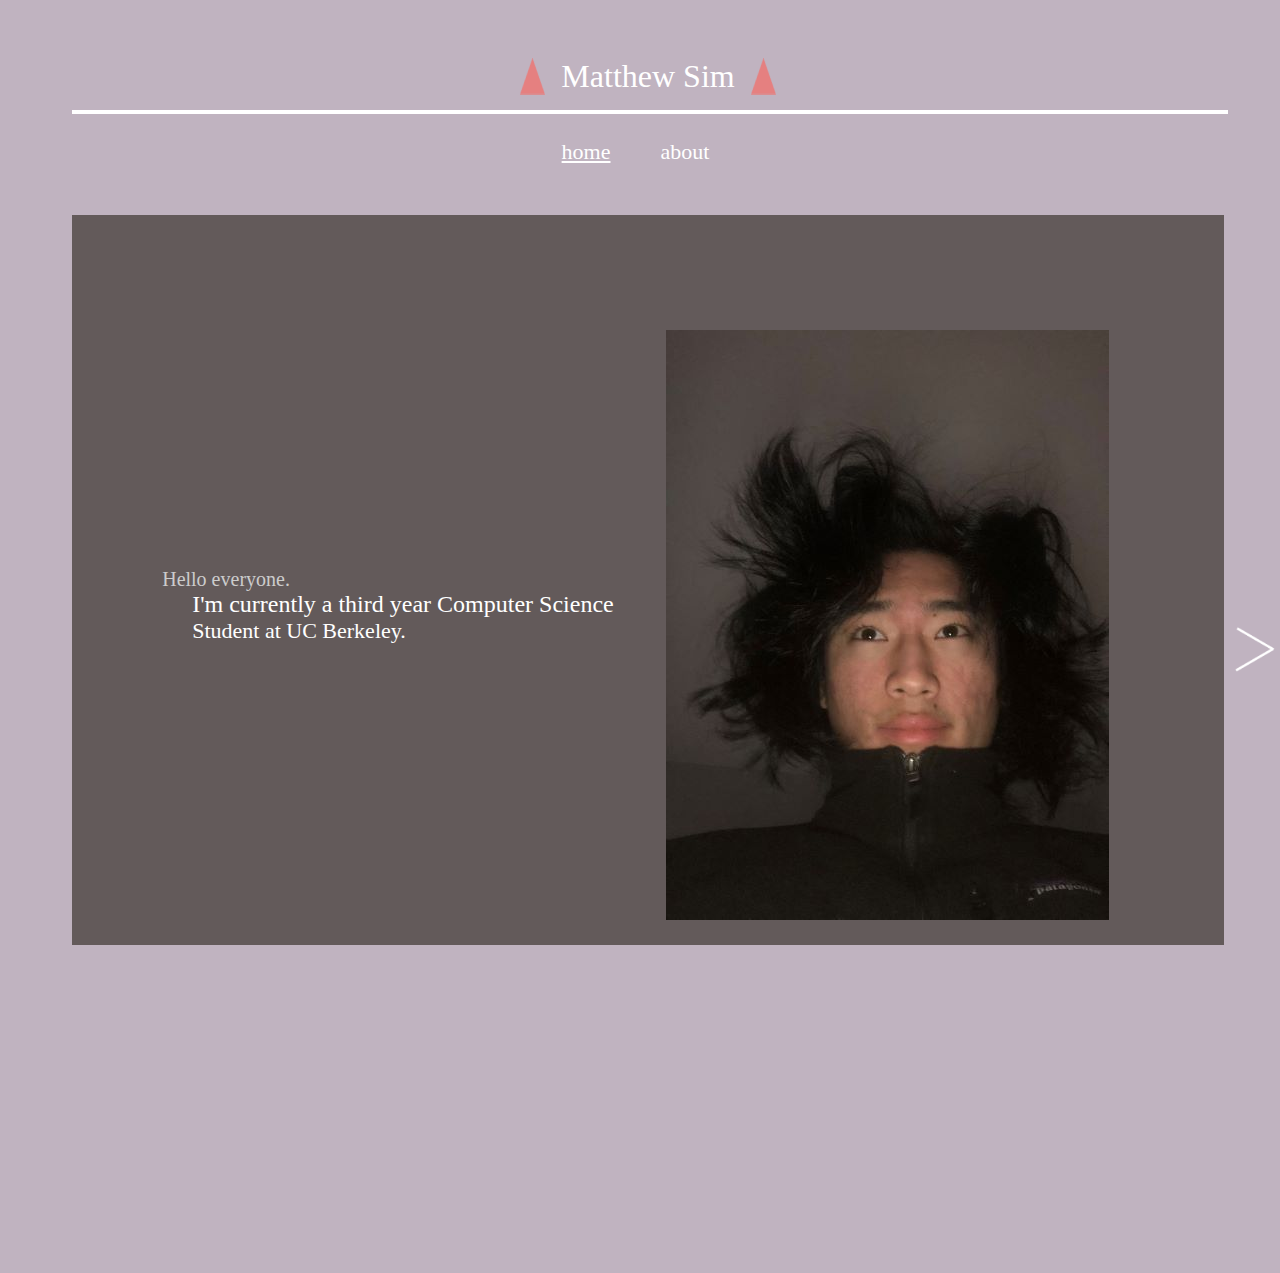
<file: index.html>
<html>
<head>
    <link rel="stylesheet" href="assets/css/style.css">
</head>

<body>
    <div id="container">
        <div id = "header">
            <div id = "header-left">
                <img id = "triangle" src ="assets/img/triangle.png">
                <div id = "header-name">Matthew Sim</div>
                <img id = "triangle" src ="assets/img/triangle.png">

            </div>
            <div id = "border"></div>
            
             <div id = "navbar-item">
                <a href = "index.html" class = "button"><div id = "button-active">home</div></a>
                <a href = "about.html"class = "button">about</a>
            </div>

        </div>
        <div id = "content">
            <div id = "content-txt">
                <div id = "content-1">Hello everyone.</div>
                <div id = "content-2">I'm currently a third year Computer Science</div>
                <div id = "content-3">Student at UC Berkeley.</div>
            </div>
            <div id = "prof-img">
                <img src="assets/img/small_prof.jpg">
            </div>

        </div>

        
    </div>
    <a href = "about.html"><img class = "nextpage" src="assets/img/arrow.png" alt="Next"></a>

<script src="assets/js/script.js"></script>

</body>
</html>
</file>
<file: assets/css/style.css>
body {
    /* background-color: rgb(17, 15, 15); */
    /* background-color: rgb(180, 173, 173); */
    background-color: #c0b3c0;
    /* height: 100%; */
    width: 100%;
    position: relative;
}
.about {
    /* background-color: rgb(17, 15, 15); */
    /* background-color: rgb(180, 173, 173); */
    /* background-color: rgb(99, 90, 90);*/
    background-color: #c0b3c0; 

    height: 90%;
    width: 100%;
    position: relative;
}


#container {
    height: 100%;
    display: flex;
    flex-direction: column;
    align-items: center;
    justify-content: space-between;




}

#header {
    /* background-color: #468189; */
    width: 90%;
    display: flex;
    flex-direction: column;
    justify-content: space-between;
    font-size: 22px;
    color: white;
    margin-top: 25px;
    margin-bottom: 25px;
    padding-top: 25px;
    padding-bottom: 25px;
    /* background-color: grey; */
    /* margin-left: 30px; */
    /* margin-right: 30px; */




}
#header-left {
    /* left: 50%; */
    display: flex;
    flex-direction: row;
    justify-content: center;
    padding-bottom: 15px;
    /* border-bottom: 5px solid white; */


}
#border {
    /* border-radius: 1px; */
    border-width: 2px;
    border-style: solid;
    border-color: white;
    width: 100%;
    /* margin: auto; */
}

#header-name {
    font-size: 32px;
    font-family: 'Times New Roman', Times, serif;
}

#triangle {
    padding-right: 15px;
    padding-left: 15px;
    animation-name: turn;
    animation-duration: 4s;
    animation-iteration-count: infinite;
}
.button {
    color: white;
    text-decoration-line: none;
    padding-right: 25px;
    padding-left: 25px;
}
.button:hover {
    cursor: pointer;
    
}
#button-active {
    text-decoration: underline;
}



#navbar-item {
    padding-top: 25px;
    font-size: 22px;
    display: flex;
    flex-direction: row;
    /* justify-content: space-between; */
    justify-content: center;
    text-decoration: none;
    margin-right: 25px;

}
@keyframes turn {
    0%{transform: rotateX(0deg);}
    50%{transform: rotateX(180deg);}
    100%{transform: rotateX(360deg);}
}
#content {
    background-color: rgb(99, 90, 90);
    position: relative;
    width: 90%;
    display: flex;
    flex-direction: row;
    justify-content: space-between;
    /* align-items: center; */
    margin-left: 30px;
    margin-right: 30px;
    /* padding-top: 25px; */
    padding-bottom: 25px;
    /* padding-left: 25px; */
    /* padding-right: 25px; */
}
#content-about {
    /* background-color: rgb(99, 90, 90); */
    position: relative;
    width: 90%;
    display: flex;
    flex-direction: row;
    justify-content: space-around;
    /* align-items: center; */
    margin-left: 30px;
    margin-right: 30px;
    padding-top: 25px;
    padding-bottom: 25px;
    padding-left: 25px;
    padding-right: 25px;
}


#content-txt {
    /* position: fixed; */
    justify-content: center;
    position: relative;
    
    top: 50%;
    /* bottom: -50%; */
    left: 10%;
    margin-left: -25px;
    color:white;
    overflow: hidden;
    font-size: 22px;


}

#content-1{
    font-size: 20px;
    color: rgb(204, 204, 204);
}
#content-2{
    font-size: 24px;
    color:white;
    margin-left: 30px;

}
#content-3{
    color:white;
    margin-left: 30px;
}

#prof-img{
    margin-top: 10%;
    padding-right: 10%;
    top: 50%;
    height: 50%;
    width: auto;
}




#box {
    /* background-color: white; */
    /* background-color: rgb(99, 90, 90); */
    /* background-color: rgb(180, 173, 173); */
    background-color: rgb(99, 90, 90);



    width: 400px;
    height: 400px;
    padding-top: 25px;
    padding-bottom: 25px;
}
/* Overall carousel dimensions */

#carousel,
.carousel-image {
  width: 600px;
  height: 600px;
}

/* Carousel frame setup */

#carousel {
  position: relative;
  /* border: 3px solid blue; */
  /* Part 3.2: Hide stuff that overflows the box */
  margin-top: 10px;
  overflow:hidden;
  margin-left: auto;
  margin-right: auto;
  width: 50%;
}

/* Images */

#carousel-image-row {
  /* Part 1.2: Make images appear in a row */
  display: flex;
  flex-direction: row;

  position: absolute;
  left: 0px;
  /* Part 3.1: Add transition */
  transition: 0.5s left;

}

.carousel-image img {
  height: 50%;
  width: auto;
}

.hidden {
  visibility: hidden;
}


#carousel-controls {
    /* vertically center */
  position: absolute;
  top: 50%;
  transform: translateY(-50%);

  /* spacing between the two buttons */
  width: 100%;
  display: flex;
  justify-content: space-between;

  /* appear in front of images */
  z-index: 1;  


}

#button-next,
#button-previous {
  background: none;
  border: none;
  cursor: pointer;
  outline: none;

}



#carousel-1,
.carousel-image-1 {
  width: 600px;
  height: 600px;
}

/* Carousel frame setup */

#carousel-1 {
  position: relative;
  /* border: 3px solid blue; */
  /* Part 3.2: Hide stuff that overflows the box */
  margin-top: 10px;
  overflow: hidden;
  margin-left: auto;
  margin-right: auto;
  width: 50%;
}

/* Images */

#carousel-image-row-1 {
  /* Part 1.2: Make images appear in a row */
  display: flex;
  flex-direction: row;

  position: absolute;
  left: 0px;
  /* Part 3.1: Add transition */
  transition: 0.5s left;

}

.carousel-image-1 img {
  height: 50%;
  width: auto;
}

.hidden {
  visibility: hidden;
}


#carousel-controls-1 {
    /* vertically center */
  position: absolute;
  top: 50%;
  transform: translateY(-50%);

  /* spacing between the two buttons */
  width: 100%;
  display: flex;
  justify-content: space-between;

  /* appear in front of images */
  z-index: 1;  


}

#button-next-1,
#button-previous-1 {
  background: none;
  border: none;
  cursor: pointer;
  outline: none;
}







#skills-text {
    padding-left: 15px;
    font-size: 20px;
    color: rgb(245, 238, 238);
    text-align: center;



}
.white-txt {
    font-family:'Times New Roman', Times, serif;
    font-size: 24px;
    color: rgb(245, 238, 238);
    text-decoration: underline;
    padding-bottom: 15px;
    text-align: center;
}

.nextpage {
    position: absolute;
    width: 40px;
    height: auto;
    top: 70%;
    right: 1%;

    
}
.prevpage {
    position: absolute;
    width: 30px;
    height: auto;
    top: 60%;
    left: 3%;
    color: white;
    
}
</file>
